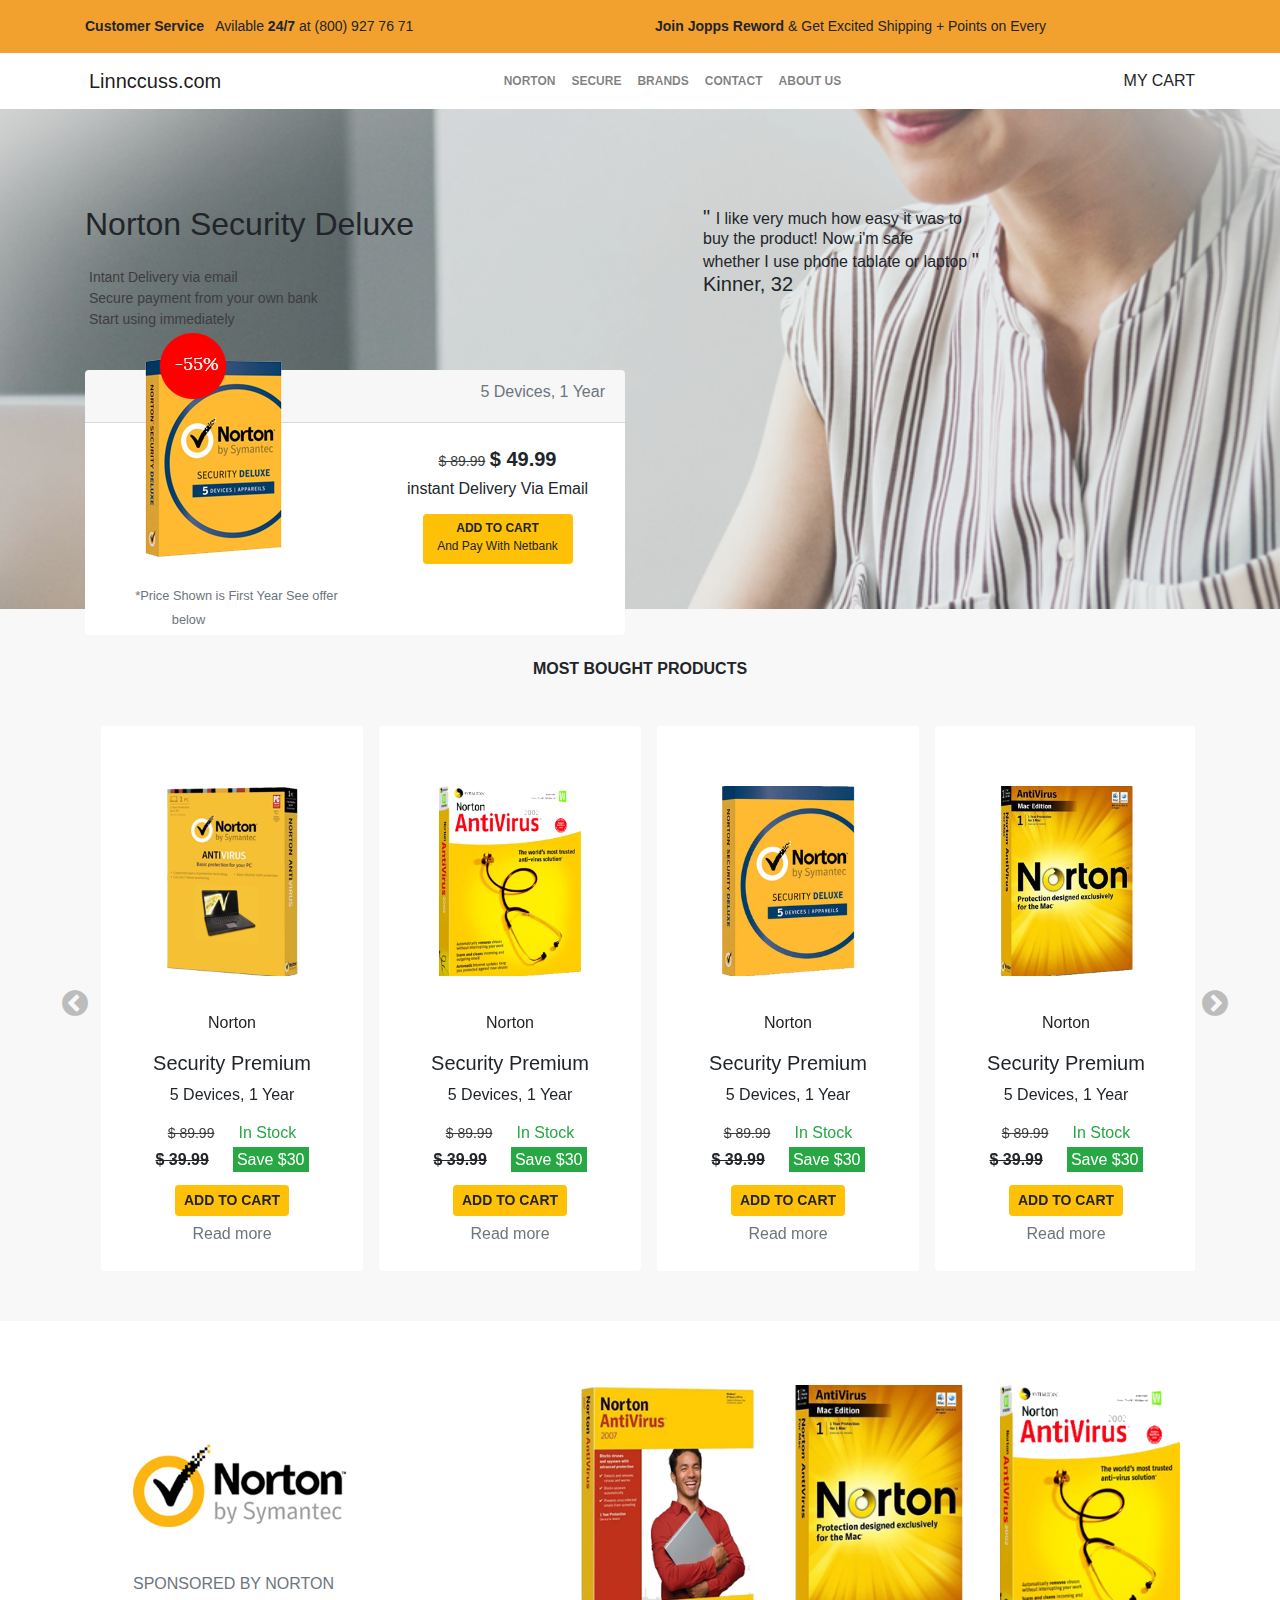
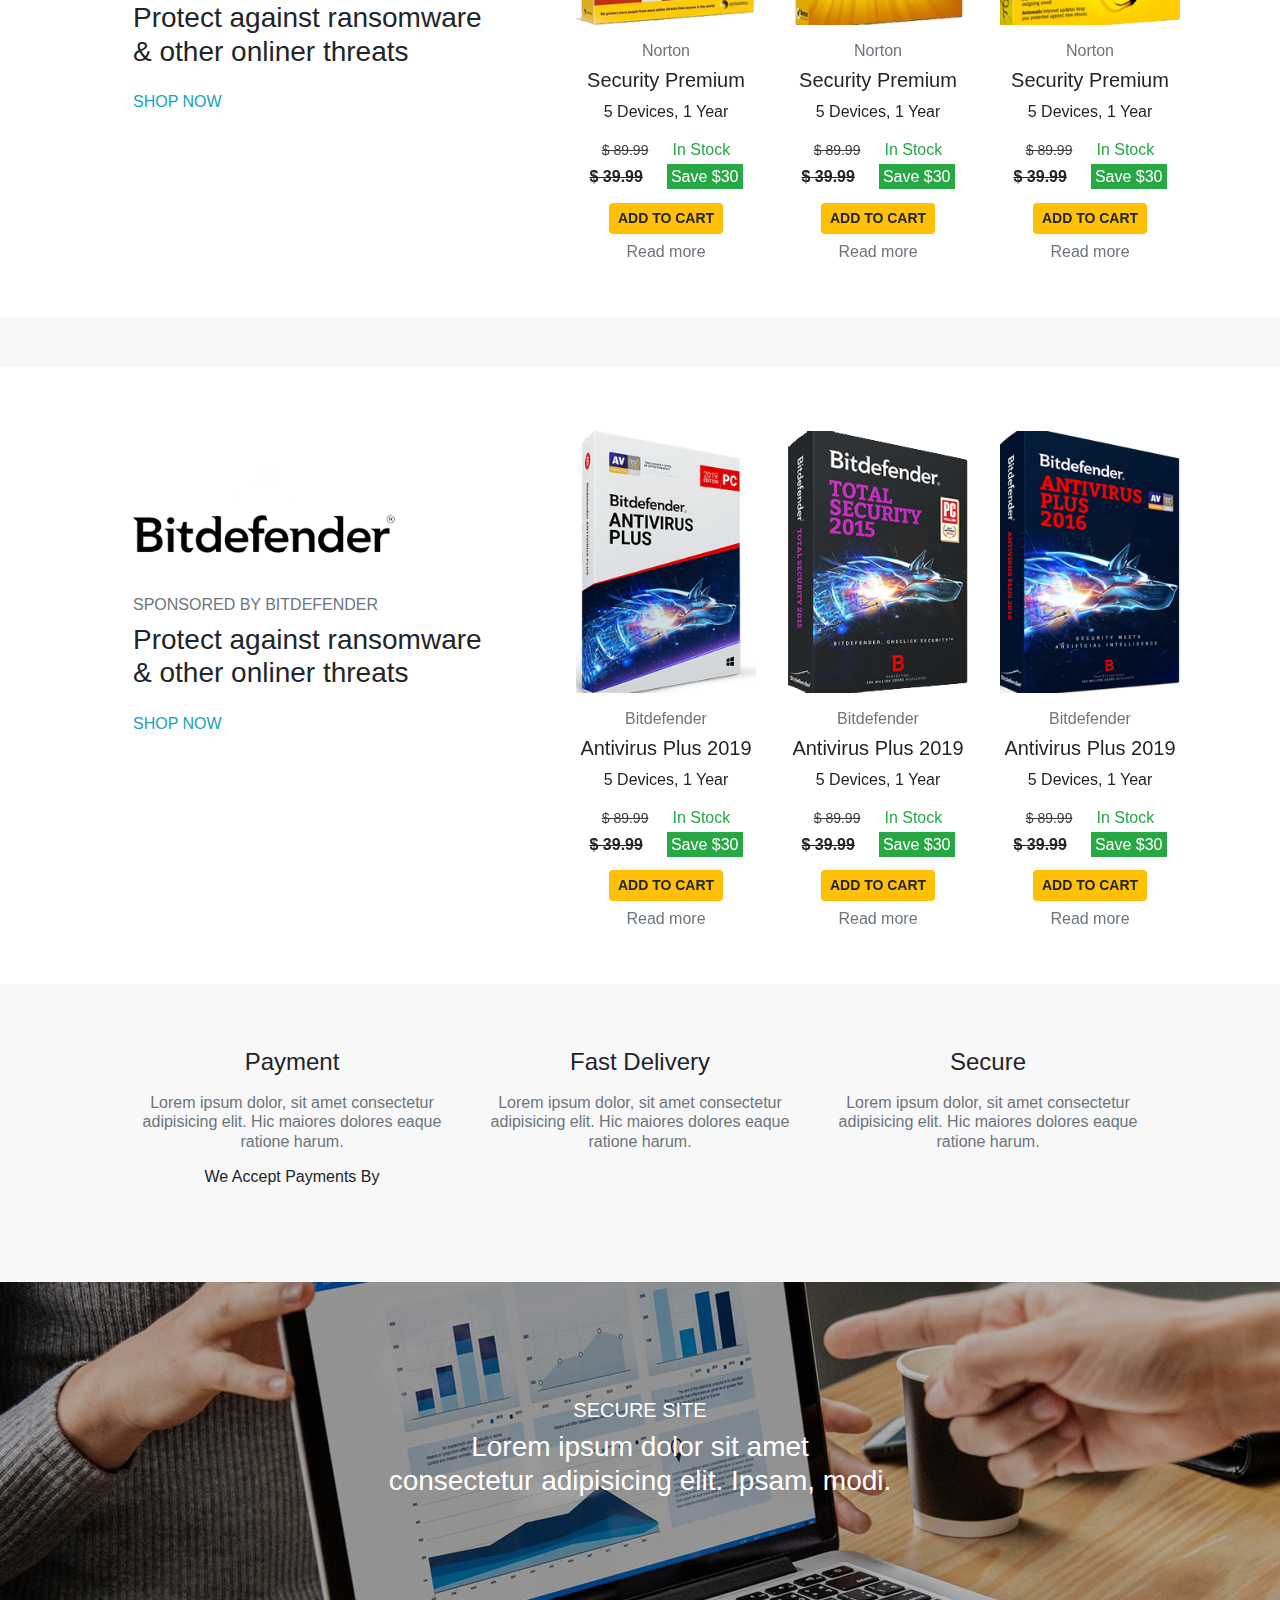
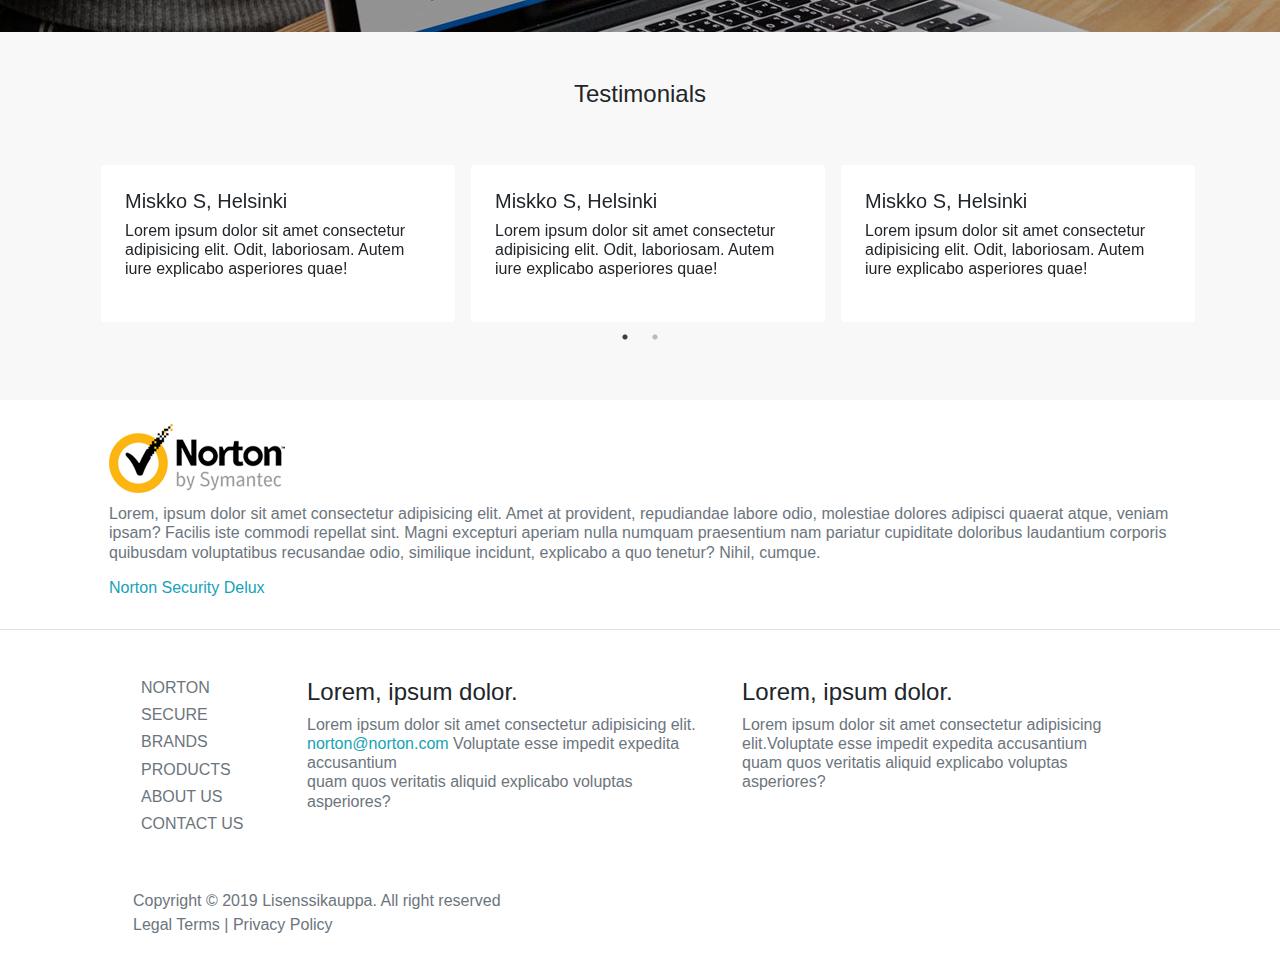
<file: index.html>
<!DOCTYPE html>
<html lang="en">
<head>
    <meta charset="UTF-8">
    <meta name="viewport" content="width=device-width, initial-scale=1.0">
    <meta http-equiv="X-UA-Compatible" content="ie=edge">
    <link rel="shortcut icon" type="image/png" href="favicon/Untitled-1.png"/>
    <title>Norton</title>
    <!-- adding stylesheet -->
    <link rel="stylesheet" href="css/style.css">
    <!-- bootstrap cdn -->
    <link rel="stylesheet" href="https://stackpath.bootstrapcdn.com/bootstrap/4.3.1/css/bootstrap.min.css">
    <!-- fontawesome cdn -->
    <link rel="stylesheet" href="https://use.fontawesome.com/releases/v5.7.2/css/all.css" integrity="sha384-fnmOCqbTlWIlj8LyTjo7mOUStjsKC4pOpQbqyi7RrhN7udi9RwhKkMHpvLbHG9Sr" crossorigin="anonymous">
    <!-- google fonts cdn -->
    <link href="https://fonts.googleapis.com/css?family=Open+Sans" rel="stylesheet">
    <!-- slick css -->
    <link rel="stylesheet" href="css/slick.css">
    <link rel="stylesheet" href="css/slick-theme.css">
<body>
    
    <!-- customer service area -->
        <div class="container-fluid jm-hit">
            <div class="container">            
                <div class="row cs-area">
                    <div class="col-md-6  pt-3">
                        <p><span class="font-weight-bold mr-2">Customer Service</span> Avilable <span class="font-weight-bold"> 24/7 </span>at (800) 927 76 71</p>
                    </div>
                    <div class="col-md-6  pt-md-3">
                        <p> <span class="font-weight-bold"> Join Jopps Reword</span> & Get Excited Shipping + Points on Every</p>
                    </div>
                </div>
            </div>
        </div>
    <!-- end of customer service area -->


    <!-- navigation bar -->
    <nav class="navbar navbar-expand-lg navbar-light">
        <div class="container">
            <a class="navbar-brand " href="#"><i class="fas fa-download mr-1"></i>Linnccuss.com</a>
            <button class="navbar-toggler" type="button" data-toggle="collapse" data-target="#navbarColor03" aria-controls="navbarColor03" aria-expanded="false" aria-label="Toggle navigation">
              <span class="navbar-toggler-icon"></span>
            </button>
          
            <div class="collapse navbar-collapse " id="navbarColor03">
              <ul class="navbar-nav  font-weight-bold mr-lg-auto ml-sm-auto ">
                <li class="nav-item ">
                  <a class="nav-link" href="#">NORTON <span class="sr-only">(current)</span></a>
                </li>
                <li class="nav-item">
                  <a class="nav-link" href="#">SECURE</a>
                </li>
                <li class="nav-item">
                  <a class="nav-link" href="#">BRANDS</a>
                </li>
                <li class="nav-item">
                  <a class="nav-link" href="#">CONTACT</a>
                </li>
                <li class="nav-item">
                  <a class="nav-link" href="#">ABOUT US</a>
                </li>
              </ul>
            </div>
            <div class="bag ml-sm-3">
              <i class="fas fa-shopping-bag"></i> <span class="h6">MY CART</span>
            </div>
        </div>
    </nav>
    <!-- end of navigation bar -->

    <!-- header -->
    <div class="container-fulid" id="banner">
        <div class="container">
            <div class="row pt-5">
              <div class="col-md-6 col-sm-12 pt-lg-5 pt-sm-3">
                <h2 class="font-weight-light">Norton <span class="font-weight-normal"> Security Deluxe </span></h2>
                <p class="text mt-4"><i class="fas fa-check mr-1"></i>Intant Delivery via email
                <br><i class="fas fa-check mr-1"></i>Secure payment from your own bank
                <br><i class="fas fa-check mr-1"></i>Start using immediately</p>
              </div>
              <div class="col-md-6 col-sm-12 dailog">
                <p class="text-align-justify h6 m-5">
                 <span class="h5"> " </span>I like very much how easy it was to <br>
                                buy  the product! Now i'm safe <br>
                                whether I use phone tablate or laptop <span class="h5"> "</span> <br>
                 <span class="h5"> Kinner, <span class="h5 font-weight-light">32</span></span>
                 </p>
              </div>
            </div>
          </div>
          <div class="container">
            <div class="row pt-4">
              <div class="col-md-6 col-sm-12 ">
                <div class="card">
                  <div class="card-header text-right">
                    <p class="h6 text-muted">5 Devices, 1 Year</p>
                  </div>
                  <div class="row" >
                    <div class="col text-center">
                      <div class="card-content">
                        <img src="resource/projuct.png" alt="" class="img-fluid px-lg-5 product">
                        <small class="text-muted px-lg-5">*Price Shown is First Year See offer below</small>
                      </div>
                    </div>
                    <div class="col text-center" >
                      <div class="pt-4">
                        <p class="h6"><s class="text"> $ 89.99</s> </span><span class="font-weight-bold h5">$ 49.99</span></p>
                        <p class="h6 text-center">instant Delivery Via Email</p>
                        <button class="btn btn-sm btn-warning mt-2" style="width:150px; height:50px; font-size: 12px;">
                           <p class="font-weight-bold">
                            ADD TO CART<br> <span class="font-weight-light"> And Pay With Netbank</span>
                           </p>
                        </button>
                      </div>
                    </div>
                  </div>
                </div>
              </div>
              <div class="col-md-6 col-sm-12 text-center">
          
              </div>
            </div>
          </div>
    </div>
    <!-- end of header -->

    <!-- most bougt products -->
    <div class="container-fluid pro-carousel">
      <div class="container ">
        <div class="row">
          <div class="col-sm-12 text-center">
              <p class="font-weight-bold  mb-5 h6">MOST BOUGHT PRODUCTS</p>
          </div>
        </div>
      </div>
    <!-- end of most bougt products -->
    
    <!-- product carousel  -->
 


      <div class="container ">
        <div class="slider">
          <div class="card ml-3 hover">
            <div class="card-img">
              <img src="resource/product2.png" alt="" class="img-fluid">
            </div>
            <div class="card-content text-center card-body">
                <P class="text-center">Norton</P>
                <h5 class="text-center">Security Premium</h5>
                <p class="">5 Devices, 1 Year</p>
                <p class="h6"><s class="text mr-4"> $ 89.99</s><span class="text-sm text-success">In Stock</span></p>
                <p class="h6"><s class="font-weight-bold mr-4"> $ 39.99</s><span class="text-sm text-white bg-success p-1">Save $30</span></p>
                <button class="btn btn-sm btn-warning font-weight-bold mt-2">ADD TO CART</button>            
                <p class="text-muted  h6 mt-2">Read more</p> 
              </div>
          </div>

          <div class="card ml-3 hover">
              <div class="card-img">
                <img src="resource/product3.png" alt="" class="img-fluid">
              </div>
              <div class="card-content text-center card-body">
                  <P class="">Norton</P>
                  <h5 class="">Security Premium</h5>
                  <p class="">5 Devices, 1 Year</p>
                  <p class="h6"><s class="text mr-4"> $ 89.99</s><span class="text-sm text-success">In Stock</span></p>
                  <p class="h6"><s class="font-weight-bold mr-4"> $ 39.99</s><span class="text-sm text-white bg-success p-1">Save $30</span></p>
                  <button class="btn btn-sm btn-warning font-weight-bold mt-2">ADD TO CART</button>            
                  <p class="text-muted  h6 mt-2">Read more</p> 
                </div>
            </div>

            <div class="card ml-3 hover">
                <div class="card-img">
                  <img src="resource/product4.png" alt="" class="img-fluid">
                </div>
                <div class="card-content text-center card-body">
                    <P class="text-center">Norton</P>
                    <h5 class="text-center">Security Premium</h5>
                    <p class="text-center">5 Devices, 1 Year</p>
                    <p class="h6 text-center"><s class="text mr-4"> $ 89.99</s><span class="text-sm text-success">In Stock</span></p>
                    <p class="h6 text-center"><s class="font-weight-bold mr-4"> $ 39.99</s><span class="text-sm text-white bg-success p-1">Save $30</span></p>
                    <button class="btn btn-sm btn-warning font-weight-bold mt-2">ADD TO CART</button>            
                    <p class="text-muted  h6 mt-2">Read more</p> 
                  </div>
              </div>

              <div class="card ml-3 hover">
                  <div class="card-img">
                    <img src="resource/product5.png" alt="" class="img-fluid">
                  </div>
                  <div class="card-content text-center card-body">
                      <P class="text-center">Norton</P>
                      <h5 class="text-center">Security Premium</h5>
                      <p class="text-center">5 Devices, 1 Year</p>
                      <p class="h6 text-center"><s class="text mr-4"> $ 89.99</s><span class="text-sm text-success">In Stock</span></p>
                      <p class="h6 text-center"><s class="font-weight-bold mr-4"> $ 39.99</s><span class="text-sm text-white bg-success p-1">Save $30</span></p>
                      <button class="btn btn-sm btn-warning font-weight-bold mt-2">ADD TO CART</button>            
                      <p class="text-muted  h6 mt-2">Read more</p> 
                    </div>
                </div>

                <div class="card ml-3 hover">
                    <div class="card-img">
                      <img src="resource/product6.png" alt="" class="img-fluid">
                    </div>
                    <div class="card-content text-center card-body">
                        <P class="text-center">Norton</P>
                        <h5 class="text-center">Security Premium</h5>
                        <p class="text-center">5 Devices, 1 Year</p>
                        <p class="h6 text-center"><s class="text mr-4"> $ 89.99</s><span class="text-sm text-success">In Stock</span></p>
                        <p class="h6 text-center"><s class="font-weight-bold mr-4"> $ 39.99</s><span class="text-sm text-white bg-success p-1">Save $30</span></p>
                        <button class="btn btn-sm btn-warning font-weight-bold mt-2">ADD TO CART</button>            
                        <p class="text-muted  h6 mt-2">Read more</p> 
                      </div>
                  </div>


                  <div class="card ml-3 hover">
                      <div class="card-img">
                        <img src="resource/product7.png" alt="" class="img-fluid">
                      </div>
                      <div class="card-content text-center card-body">
                          <P class="text-center">Norton</P>
                          <h5 class="text-center">Security Premium</h5>
                          <p class="text-center">5 Devices, 1 Year</p>
                          <p class="h6 text-center"><s class="text mr-4"> $ 89.99</s><span class="text-sm text-success">In Stock</span></p>
                          <p class="h6 text-center"><s class="font-weight-bold mr-4"> $ 39.99</s><span class="text-sm text-white bg-success p-1">Save $30</span></p>
                          <button class="btn btn-sm btn-warning font-weight-bold mt-2">ADD TO CART</button>            
                          <p class="text-muted  h6 mt-2">Read more</p> 
                        </div>
                    </div>
          <div class="card ml-3 hover">
            <div class="card-img">
              <img src="resource/product8.png" alt="" class="img-fluid">
            </div>
            <div class="card-content text-center card-body">
              <P class="text-center">Norton</P>
              <h5 class="text-center">Security Premium</h5>
              <p class="text-center">5 Devices, 1 Year</p>
              <p class="h6 text-center"><s class="text mr-4"> $ 89.99</s><span class="text-sm text-success">In Stock</span></p>
              <p class="h6 text-center"><s class="font-weight-bold mr-4"> $ 39.99</s><span class="text-sm text-white bg-success p-1">Save $30</span></p>
              <button class="btn btn-sm btn-warning font-weight-bold mt-2">ADD TO CART</button>
              <p class="text-muted  h6 mt-2">Read more</p>         
            </div>
          </div>
        </div>
      </div>

    </div>
    <!-- end of product carousel -->


    <!-- norton anitivirus -->
      <div class="container">
        <div class="row ">
          <div class="col-md-5 col-sm-12  norton-p ">
            <div class="row">
              <div class="col-md-12">
                <div class="norton_logo">
                  <img src="resource/norton_logo.png" alt=""  class=" pl-lg-5 pb-lg-4 img-fluid ">
                </div>
              </div>
            </div>
            <div class="row">
              <div class="col-lg-12 ml-5">
                <p class="h6 text-muted">SPONSORED BY NORTON</p>
                <p class="h3">Protect against ransomware <br>& other onliner threats</p>
                <p class="h6 text-info mt-4"> <i class="fas fa-angle-right"></i> SHOP NOW</p>
              </div>
            </div>
          </div>
          <div class="col-md-7 py-lg-5 norton_pro">

            <div class="norton">
              
                <div class="card">
                    <img src="resource/product8.png" alt="" class="img-fluid p-lg-3">
                  <div class="card-content text-center">
                    <P class="h6 text-muted">Norton</P>
                    <h5 class="">Security Premium</h5>
                    <p class="">5 Devices, 1 Year</p>
                    <p class="h6"><s class="text mr-4"> $ 89.99</s><span class="text-sm text-success">In Stock</span></p>
                    <p class="h6"><s class="font-weight-bold mr-4"> $ 39.99</s><span class="text-sm text-white bg-success p-1">Save $30</span></p>
                    <button class="btn btn-sm btn-warning font-weight-bold mt-2">ADD TO CART</button>
                    <p class="text-muted  h6 mt-2">Read more</p>         
                  </div>
                </div>
              
            


            
              <div class="card">
                <div class="card-img p-lg-3">
                  <img src="resource/product5.png" alt="" class="img-fluid">
                </div>
                <div class="card-content text-center">
                  <P class="h6 text-muted">Norton</P>
                  <h5 class="">Security Premium</h5>
                  <p class="">5 Devices, 1 Year</p>
                  <p class="h6"><s class="text mr-4"> $ 89.99</s><span class="text-sm text-success">In Stock</span></p>
                  <p class="h6"><s class="font-weight-bold mr-4"> $ 39.99</s><span class="text-sm text-white bg-success p-1">Save $30</span></p>
                  <button class="btn btn-sm btn-warning font-weight-bold mt-2">ADD TO CART</button>
                  <p class="text-muted  h6 mt-2">Read more</p>         
                </div>
              </div>
           




              <div class="card">
                <div class="card-img p-3">
                  <img src="resource/product3.png" alt="" class="img-fluid">
                </div>
                <div class="card-content text-center">
                  <P class="h6 text-muted">Norton</P>
                  <h5 class="">Security Premium</h5>
                  <p class="">5 Devices, 1 Year</p>
                  <p class="h6"><s class="text mr-4"> $ 89.99</s><span class="text-sm text-success">In Stock</span></p>
                  <p class="h6"><s class="font-weight-bold mr-4"> $ 39.99</s><span class="text-sm text-white bg-success p-1">Save $30</span></p>
                  <button class="btn btn-sm btn-warning font-weight-bold mt-2">ADD TO CART</button>
                  <p class="text-muted  h6 mt-2">Read more</p>         
                </div>
              </div>



              <div class="card">
                <div class="card-img p-3">
                  <img src="resource/product5.png" alt="" class="img-fluid">
                </div>
                <div class="card-content text-center">
                  <P class="h6 text-muted">Norton</P>
                  <h5 class="">Security Premium</h5>
                  <p class="">5 Devices, 1 Year</p>
                  <p class="h6"><s class="text mr-4"> $ 89.99</s><span class="text-sm text-success">In Stock</span></p>
                  <p class="h6"><s class="font-weight-bold mr-4"> $ 39.99</s><span class="text-sm text-white bg-success p-1">Save $30</span></p>
                  <button class="btn btn-sm btn-warning font-weight-bold mt-2">ADD TO CART</button>
                  <p class="text-muted  h6 mt-2">Read more</p>         
                </div>
              </div>

            </div>


          </div>
        </div>
      </div>
    <!-- end of norton anitivirus -->

    <!-- border area -->
    <div class="container-fluid mx-auto sep">
      <div class=""></div>
    </div>
    <!-- end of border area -->

    <!-- bitdefender antivirus -->
     <div class="container">
      <div class="row bit_def">
        <div class="col-md-5 norton-p ">
          <div class="row">
            <div class="col-md-12">
              <div class="ml-lg-5 bit_def_logo">
                <img src="resource/bitdeflogo.png" alt=""  class=" img-fluid ">
              </div>
            </div>
          </div>
          <div class="row">
            <div class="col-lg-12 ml-5">
              <p class="h6 text-muted">SPONSORED BY BITDEFENDER</p>
              <p class="h3">Protect against ransomware <br>& other onliner threats</p>
              <p class="h6 text-info mt-4"> <i class="fas fa-angle-right"></i> SHOP NOW</p>
            </div>
          </div>
        </div>
        <div class="col-md-7 py-lg-5 py-sm-3">
          <div class="norton">

              <div class="card">
                <div class="card-img p-3">
                  <img src="resource/bitdef.png" alt="" class="img-fluid">
                </div>
                <div class="card-content text-center">
                  <P class="h6 text-muted">Bitdefender</P>
                  <h5 class="">Antivirus Plus 2019</h5>
                  <p class="">5 Devices, 1 Year</p>
                  <p class="h6"><s class="text mr-4"> $ 89.99</s><span class="text-sm text-success">In Stock</span></p>
                  <p class="h6"><s class="font-weight-bold mr-4"> $ 39.99</s><span class="text-sm text-white bg-success p-1">Save $30</span></p>
                  <button class="btn btn-sm btn-warning font-weight-bold mt-2">ADD TO CART</button>
                  <p class="text-muted  h6 mt-2">Read more</p>         
                </div>
              </div>
          



            <div class="card">
              <div class="card-img p-3">
                <img src="resource/bitdef2.png" alt="" class="img-fluid">
              </div>
              <div class="card-content text-center">
                <P class="h6 text-muted">Bitdefender</P>
                <h5 class="">Antivirus Plus 2019</h5>
                <p class="">5 Devices, 1 Year</p>
                <p class="h6"><s class="text mr-4"> $ 89.99</s><span class="text-sm text-success">In Stock</span></p>
                <p class="h6"><s class="font-weight-bold mr-4"> $ 39.99</s><span class="text-sm text-white bg-success p-1">Save $30</span></p>
                <button class="btn btn-sm btn-warning font-weight-bold mt-2">ADD TO CART</button>
                <p class="text-muted  h6 mt-2">Read more</p>         
              </div>
            </div>





            <div class="card">
              <div class="card-img p-3">
                <img src="resource/bitdef3.png" alt="" class="img-fluid">
              </div>
              <div class="card-content text-center">
                <P class="h6 text-muted">Bitdefender</P>
                <h5 class="">Antivirus Plus 2019</h5>
                <p class="">5 Devices, 1 Year</p>
                <p class="h6"><s class="text mr-4"> $ 89.99</s><span class="text-sm text-success">In Stock</span></p>
                <p class="h6"><s class="font-weight-bold mr-4"> $ 39.99</s><span class="text-sm text-white bg-success p-1">Save $30</span></p>
                <button class="btn btn-sm btn-warning font-weight-bold mt-2">ADD TO CART</button>
                <p class="text-muted  h6 mt-2">Read more</p>         
              </div>
            </div>

            <div class="card">
              <div class="card-img p-3">
                <img src="resource/bitdef2.png" alt="" class="img-fluid">
              </div>
              <div class="card-content text-center">
                <P class="h6 text-muted">Bitdefender</P>
                <h5 class="">Antivirus Plus 2019</h5>
                <p class="">5 Devices, 1 Year</p>
                <p class="h6"><s class="text mr-4"> $ 89.99</s><span class="text-sm text-success">In Stock</span></p>
                <p class="h6"><s class="font-weight-bold mr-4"> $ 39.99</s><span class="text-sm text-white bg-success p-1">Save $30</span></p>
                <button class="btn btn-sm btn-warning font-weight-bold mt-2">ADD TO CART</button>
                <p class="text-muted  h6 mt-2">Read more</p>         
              </div>
            </div>


        </div>

        </div>
      </div>
    </div>
    <!-- end of bitdefender anitivirus -->

    <!-- service area -->
      <div class="container-fluid service">
        <div class="container">
          <div class="row text-center p-5">
            <div class="col-md-4">
              <p><i class="fas fa-shopping-bag fa-3x"></i></p>
              <p class="h4 my-3 ">Payment</p>
              <p class="h6 text-muted">Lorem ipsum dolor, 
                sit amet consectetur adipisicing elit. 
                Hic maiores dolores eaque ratione harum.</p>
                <p class="h6 mt-3">We Accept Payments By</p>
                <p><i class="fab fa-paypal ml-3 fa-2x"></i> <i class="fab fa-apple-pay fa-2x"></i> <i class="fas fa-credit-card fa-2x"></i></p>
                
            </div>
            <div class="col-md-4">
                <p><i class="fas fa-shipping-fast fa-3x"></i></p>
                <p class="h4 my-3 ">Fast Delivery</p>
                <p class="h6 text-muted">Lorem ipsum dolor, 
                  sit amet consectetur adipisicing elit. 
                  Hic maiores dolores eaque ratione harum.</p>
            </div>
            <div class="col-md-4">
                <p><i class="fas fa-lock fa-3x"></i></p>
                <p class="h4 my-3 ">Secure</p>
                <p class="h6 text-muted">Lorem ipsum dolor, 
                  sit amet consectetur adipisicing elit. 
                  Hic maiores dolores eaque ratione harum.</p>
            </div>
          </div>
        </div>
      </div>
    <!-- service banner -->
    <div class="container-fluid " id="ser-banner">
      <div class="container text-center text-white p-3">
        <p class="h5 text-white font-weight-light">SECURE SITE</p>
        <h3>Lorem ipsum dolor sit amet <br> consectetur adipisicing elit. Ipsam, modi. </h3>
      </div>
    </div>
    <!-- end of service area -->
    
    
    <!-- testimonials -->
    
    <div class="container-fluid service">
      <div class="container p-5 pb-3 text-center">
        <div class="row">
          <div class="col-md-12">
            <p class="h4">Testimonials</p>
          </div>
        </div>
      </div>


      <div class="container pb-5 ">
          <div class="testimonial-slider">
            <div class="card ml-3">
                <div class="card p-4">
                    <div class="card-title">
                      <p class="h5">Miskko S, Helsinki</p>
                      <p class="h6">Lorem ipsum dolor sit amet consectetur adipisicing elit. Odit, laboriosam. Autem iure explicabo asperiores quae!</p>
                    </div>
                </div>
            </div>
  
            <div class="card ml-3">
                <div class="card p-4">
                    <div class="card-title">
                      <p class="h5">Miskko S, Helsinki</p>
                      <p class="h6">Lorem ipsum dolor sit amet consectetur adipisicing elit. Odit, laboriosam. Autem iure explicabo asperiores quae!</p>
                    </div>
                </div>
            </div>
            <div class="card ml-3">
                <div class="card p-4">
                    <div class="card-title">
                      <p class="h5">Miskko S, Helsinki</p>
                      <p class="h6">Lorem ipsum dolor sit amet consectetur adipisicing elit. Odit, laboriosam. Autem iure explicabo asperiores quae!</p>
                    </div>
                </div>
            </div>
            <div class="card ml-3">
                <div class="card p-4">
                    <div class="card-title">
                      <p class="h5">Miskko S, Helsinki</p>
                      <p class="h6">Lorem ipsum dolor sit amet consectetur adipisicing elit. Odit, laboriosam. Autem iure explicabo asperiores quae!</p>
                    </div>
                </div>
            </div>        
          </div>
      </div>
    </div>
  </div>
</div>
</div>
<!-- end of testimonials -->


    <footer>
    <div class="container-fluid border-bottom">
      <div class="container ">
        <div class="p-4 ">
            <img src="resource/norton_logo_sm.png" alt="" class="img-fluid mb-sm-2">
            <p class="h6 text-muted mb-3">Lorem, ipsum dolor sit amet consectetur adipisicing elit. Amet at provident, repudiandae labore odio, molestiae dolores adipisci quaerat atque, veniam ipsam? Facilis iste commodi repellat sint. Magni excepturi aperiam nulla numquam praesentium nam pariatur cupiditate doloribus laudantium corporis quibusdam voluptatibus recusandae odio, similique incidunt, explicabo a quo tenetur? Nihil, cumque.</p>
            <p class="h6 text-info"> <i class="fas fa-angle-right"></i> Norton Security Delux</p>
        </div>
      </div>
    </div> 
      <div class="container">
        <div class="row p-5 ">
          <div class="col-md-2 border-lg-right border-sm-bottom">
            <p class="h6 text-muted"><i class="fas fa-angle-right mr-2"></i>NORTON</p>
            <p class="h6 text-muted"><i class="fas fa-angle-right mr-2"></i>SECURE</p>
            <p class="h6 text-muted"><i class="fas fa-angle-right mr-2"></i>BRANDS</p>
            <p class="h6 text-muted"><i class="fas fa-angle-right mr-2"></i>PRODUCTS</p>
            <p class="h6 text-muted"><i class="fas fa-angle-right mr-2"></i>ABOUT US</p>
            <p class="h6 text-muted"><i class="fas fa-angle-right mr-2"></i>CONTACT US</p>
            
          </div>
          <div class="col-md-5 border-lg-right border-sm-bottom">
            <h4>Lorem, ipsum dolor.</h4>
            <p class="h6 text-muted">Lorem ipsum dolor sit amet consectetur adipisicing elit. <span class="text-info">norton@norton.com</span> Voluptate esse impedit expedita accusantium <br>
               quam quos veritatis aliquid explicabo voluptas asperiores?</p>
          </div>
          <div class="col-md-5 ">
              <h4>Lorem, ipsum dolor.</h4>
              <p class="h6 text-muted">Lorem ipsum dolor sit amet consectetur adipisicing elit.Voluptate esse impedit expedita accusantium <br>
                 quam quos veritatis aliquid explicabo voluptas asperiores?</p>
            </div>
          </div>
          <div class="row ml-5">
            <p class="text-muted">Copyright &copy; 2019 Lisenssikauppa. All right reserved <br> Legal Terms | Privacy Policy</p>
            
          </div>
        </div>
      </div>
    </footer>
    
    <!-- adding jquery & bs js cdn -->
    <script src="https://cdnjs.cloudflare.com/ajax/libs/jquery/3.3.1/jquery.min.js" charset="utf-8"></script>
    <script src="https://stackpath.bootstrapcdn.com/bootstrap/4.3.1/js/bootstrap.min.js" charset="utf-8"></script>
    <script src="https://stackpath.bootstrapcdn.com/bootstrap/4.3.1/js/bootstrap.bundle.min.js" charset="utf-8"></script>
    <script src="js/slick.min.js"></script>
    <script src="js/main.js"></script>
</body>
</html>
</file>
<file: css/style.css>
body, html{
    font-family: 'Open Sans', sans-serif;
}
.text{
    font-size: 14px;
    color: rgb(61, 61, 61);
}
.jm-hit{
    height: auto   ;
    background-color:  #f3a12e;    
}
.cs-area{
    line-height: 1.5;
    font-size: 14px;
}
.navbar .nav-link{
    font-size: 12px;
    font-family:Roboto-Thin, sans-serif;
}
.navbar-light .navbar-nav .nav-link:focus, .navbar-light .navbar-nav .nav-link:hover {
    color:#e2972d !important; 
}
#banner{
    width: 100%; height:500px;
    background-image: url(../resource/banner.png) ;
    background-attachment: fixed;
    background-repeat: no-repeat;
    background-size: cover;
    background-position: center center;
}


.fa-check{
    color: green;
}
.product{
    margin: -90px 0 0 0;
}
#banner .card{
    height: 265px;
}
.pro-carousel{
    background-color: #f8f8f8;
    padding: 50px;
}

.slider>.card {
    border: none;
}
.slider .card:hover {
      top: -15px;
      box-shadow: 0 12px 16px rgba(0, 0, 0, 0.2);
      cursor: pointer;
    }
.slider .card .card-img{
    padding: 60px 60px 15px;
}

    .slick-prev:before,
    .slick-next:before {
      color: rgb(168, 168, 168) !important; 
      font-size: 30px !important;
    }

.norton-p{
    padding: 100px;
}
/* .norton-img-p{
    padding:100px;
} */
.card{
    border: none !important;
}
.sep{
    background-color: #f8f8f8;
    height: 50px;

}
.service{
    background-color: #f8f8f8;
}
#ser-banner{
    width: 100%; height:350px;
    background-image: url(../resource/service-banner.png) ;
    background-repeat: no-repeat;
    background-size: cover;
    background-position: center center;
}
#ser-banner p{
    margin-top: 100px; 
}







@media only screen and (max-width: 425px){
    #navbarColor03{
        background-color: rgb(255, 255, 255);
        position: absolute;
        z-index: 1;
        width: 400px;
        padding: 20px;
        height: auto;
        margin-top: 162px; 
    }
    .nav-item a{
        border-bottom: 1px solid silver;
        padding: 15px; 
        
      }

    .navbar-toggler {
        margin-left: 100px !important;
    }
    .dailog p{
        display: none;
    }
    .bag .h6{
        display: none;
    }

    .cs-area{
        line-height: 1;
        font-size: 14px;
    }
    .norton-p{
        padding: 50px;
        text-align: center;
    }
    .norton_logo{
        overflow: hidden;
        margin-left:130px; 
    }

    .norton img{
        text-align: center;
        padding-left: 60px;
        padding-right: 60px;
    }
    .norton .slick-prev{
        left: -8px;
        right: auto;
    }
    .norton .slick-next{
        right: -5px;
        left: auto;
    }
    .norton .card{

        margin: 0 20px 0 20px;
    }
    .bit_def{
        text-align: center;
    }
    .bit_def .bit_def_logo{
        overflow: hidden;
        margin-left:130px; 
    }
}
</file>
